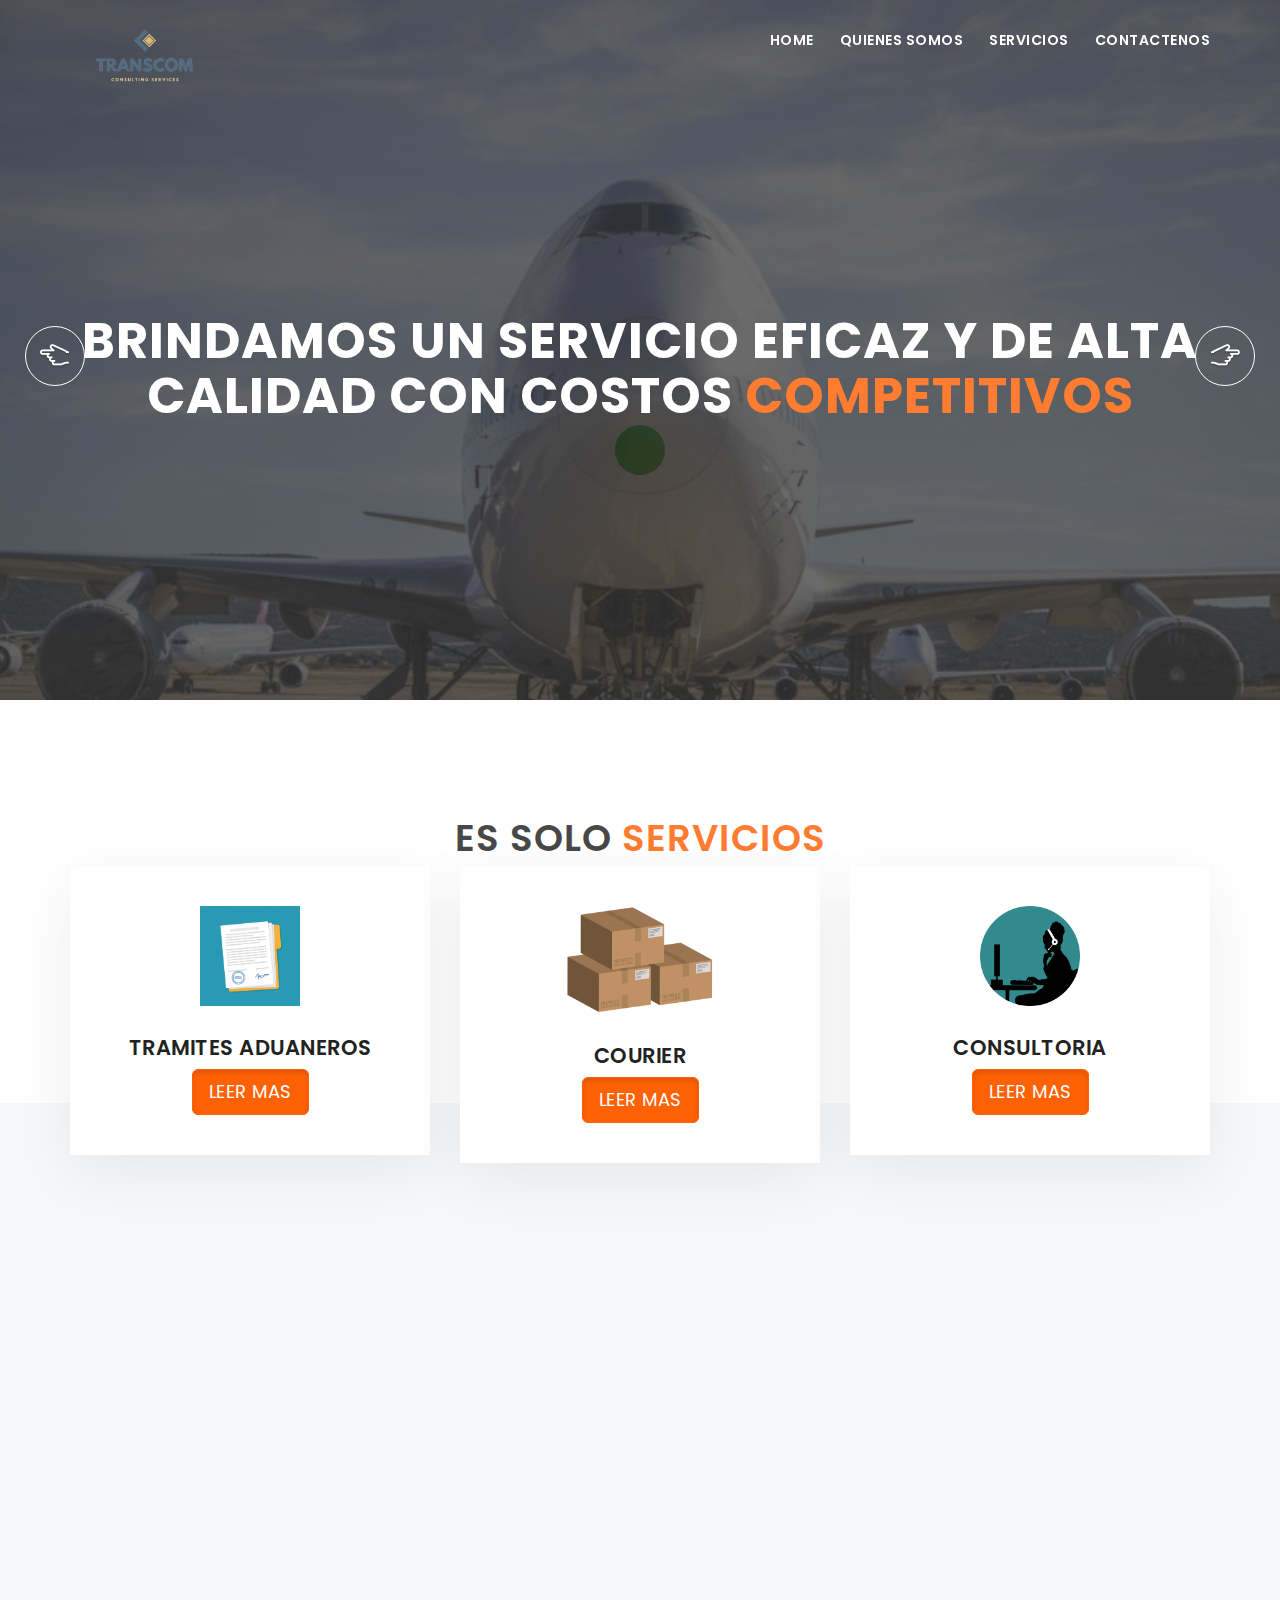
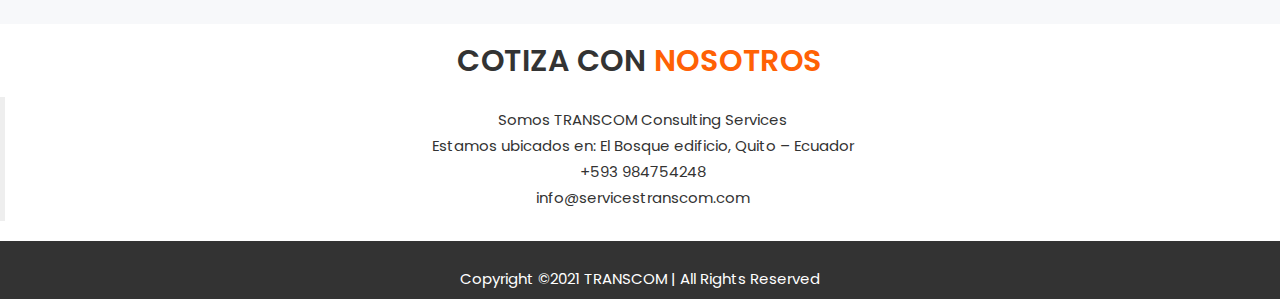
<file: index.html>
<!DOCTYPE html>
<html lang="zxx">
	<head>
		<!-- Meta -->
		<meta charset="utf-8">
		<meta name="viewport" content="width=device-width, initial-scale=1"> 
		<!-- The above 3 meta tags *must* come first in the head; any other head content must come *after* these tags -->
		<!-- SITE TITLE -->
		<title>TRANSCOM </title>
		<link href="https://fonts.googleapis.com/css?family=Poppins:300i,400,400i,500,600,700,800" rel="stylesheet">
		<link href="css/bootstrap.min.css" rel="stylesheet"/>
		<link href="fonts/font-awesome.min.css" rel="stylesheet"/>
		<link href="fonts/themify-icons.css" rel="stylesheet"/>
		<link rel="icon" href="img/LOGO-removebg-preview.png"/>
		<link href="css/owl.carousel.min.css" rel="stylesheet"/>
		<link href="css/owl.theme.default.min.css" rel="stylesheet"/>
		<link href="css/lightbox.min.css" rel="stylesheet"/>
		<link href="css/owl.theme.default.min.css" rel="stylesheet"/>
		<link href="css/animate.min.css" rel="stylesheet"/>
		<link href="css/normalize.css" rel="stylesheet"/>
		<link href="css/style.css" rel="stylesheet"/>
		<link href="css/responsive.css" rel="stylesheet"/>
		<!-- HTML5 shim and Respond.js IE8 support of HTML5 elements and media queries -->
		<!-- WARNING: Respond.js doesn't work if you view the page via file:// -->
		<!--[if lt IE 9]>
		  <script src="https://oss.maxcdn.com/html5shiv/3.7.2/html5shiv.min.js"></script>
		  <script src="https://oss.maxcdn.com/respond/1.4.2/respond.min.js"></script>
		<![endif]-->
	</head>
	
	<body data-spy="scroll" data-offset="80">
		<!-- START PRELOADER -->
			<div class="preloader">
				<div class="spinner">
					<div class="double-bounce1"></div>
					<div class="double-bounce2"></div>
				</div>
			</div>
		<!-- END PRELOADER -->
		
		<!-- START HEADER -->
			<header class="header_area">
				<!-- START NAVBAR -->
					<div class="main_header navbar navbar-default menu-top">
						<div class="container">
							<div class="row">
								<div class="col-md-2 col-sm-2 col-xs-4">
									<div class="logo">
										<a href="index.html" class="navbar-brand"><img src="./img/LOGO-removebg-preview.png" style="margin-top: -50px;" alt=""></a>
										<div class="mobile-nav"></div>
									</div>
								</div>
								
								<div class="col-md-10 col-sm-10 col-xs-8">
									<div class="navbar-header">
										<button type="button" class="navbar-toggle collapsed" data-toggle="collapse" data-target="#navbar" aria-expanded="false" aria-controls="navbar">
											<span class="fa fa-navicon"></span>
										</button>
									</div>
									
									<nav id="navbar" class="navbar-collapse collapse">
										<ul class="nav navbar-nav navbar-right">
											<li><a href="#home">Home</a></li>
											<li><a href="about.html">QUIENES SOMOS</a></li>
											<li><a href="#service">Servicios</a></li>													
											<li><a href="contact.html">Contactenos</a></li>
											
										</ul>
									</nav> 
								</div>
							</div>
						</div><!--- END CONTAINER -->
					</div> 
				<!-- END NAVBAR -->	
			</header>
		<!-- END HEADER -->
		
		<!-- START HOME -->
			<section id="home" class="welcome-area">
				<div class="welcome-slider-area">
					<div id="welcome-slide-carousel" class="carousel slide carousel-fade" data-ride="carousel">
						<div class="carousel-inner" role="listbox">
							<div class="item active">
								<div class="single-slide-item" style="background-image: url(img/Image\ 1.jpg); max-height: 100%; background-size: cover;">
									<div class="single-slide-item-table">
										<div class="single-slide-item-tablecell">
											<div class="container">
												<div class="row">
													<div class="col-md-12">
													<h1 class="wow fadeInLeft" data-wow-duration="1s" data-wow-delay="0.3s" data-wow-offset="0">Brindamos un
														servicio eficaz y de alta calidad con costos <span style="color: #ff6105;"> competitivos</span>
														</h1>
														<!--<p class="wow fadeInRight" data-wow-duration="1s" data-wow-delay="0.5s" data-wow-offset="0">Brindamos un servicio eficaz y de alta calidad con costos competitivos</p>-->
														
													
													</div> <!-- END COL  -->
												</div> <!--END  ROW  -->
											</div> <!-- END CONTAINER -->
										</div>
									</div>
								</div> <!-- END SLIDER ITEM -->
							</div>
							<div class="item" style="background-image: url(img/Image\ 2.jpg); max-height: 100%; background-size: cover;">
								<div class="single-slide-item slide-2">
									<div class="single-slide-item-table">
										<div class="single-slide-item-tablecell">
											<div class="container">
												<div class="row">
													<div class="col-md-12">
													<h1 class="wow fadeInLeft" data-wow-duration="1s" data-wow-delay="0.3s" data-wow-offset="0">Seriedad y
														compromiso nuestros <span style="color:#ff6105 ;">valores</span></h1>
													<!--	<p class="wow fadeInRight" data-wow-duration="1s" data-wow-delay="0.5s" data-wow-offset="0">Seriedad y compromiso nuestros valores</p>-->	
														
													
													</div> <!-- END COL  -->
												</div> <!--END  ROW  -->
											</div> <!-- END CONTAINER -->
										</div>
									</div>
								</div>
							</div> <!-- END SLIDER ITEM -->
							<div class="item" style="background-image: url(img/Image\ 3.jpg); max-height: 100%; background-size: cover;">
								<div class="single-slide-item slide-3">
									<div class="single-slide-item-table">
										<div class="single-slide-item-tablecell">
											<div class="container">
												<div class="row">
													<div class="col-md-12">
														<h1 class="wow fadeInLeft" data-wow-duration="1s" data-wow-delay="0.3s" data-wow-offset="0">Priorizamos el
															contacto continuo con nuestros <span style="color: #ff6105;"> clientes</span></h1>
													<!--<p class="wow fadeInRight" data-wow-duration="1s" data-wow-delay="0.5s" data-wow-offset="0">Pr;iorizamos el contacto continuo con nuestros clientes</p>
														-->	
														
													</div> <!-- END COL  -->
												</div> <!--END  ROW  -->
											</div> <!-- END CONTAINER -->
										</div>
									</div>
								</div>
							</div> <!-- END SLIDER ITEM -->
						</div>
						
					 <!-- Controls -->
					  <a class="left carousel-control" href="#welcome-slide-carousel" role="button" data-slide="prev">
						<i class="ti-hand-point-left" aria-hidden="true"></i>
					  </a>
					  <a class="right carousel-control" href="#welcome-slide-carousel" role="button" data-slide="next">
						<i class="ti-hand-point-right" aria-hidden="true"></i>
					  </a>					
					</div>
				</div> <!-- END SLIDER AREA -->
				<div class="go_bottom">
					<a class="mouse" href="#about_us"><i class="fa fa-angle-double-down"></i></a>
				</div>
			</section>
		<!-- END  HOME DESIGN -->
		
		<!-- START ABOUT-US -->
        
		<!-- END ABOUT-US -->
		
		<!-- START SERVICE -->
			<section id="service" class="section_padding">
				<div class="container">
					<div class="section_heading text-center wow zoomIn">
						<h2>ES SOLO <span style="color: #ff6105;">SERVICIOS</span></h2>
						<!--<p>Lorem ipsum dolor sit amet, consectetur adipiscing elit. Aliquam<br/> ultrices sapien vel quam luctus pulvinar.</p>	
					
						<div class="section_heading_border">
							<span></span>
							<span></span>
							<span></span>
						</div>
					</div> <!-- END HEADING -->
					
					<div class="row text-center">
						<div class="col-md-4 col-sm-6 col-xs-12">
							<div class="single-service wow fadeInLeft">
								<img src="./img/Image - Tramites aduaneros.jpg" width="100px" alt="">
								<h4>Tramites Aduaneros</h4>
								<a href="page1.html" class="btn btn-success btn-lg active" role="button" aria-pressed="true"
									style="background-color: #ff6105; border-color: #ff6105;">LEER MAS</a>
								
							    <!--<P>Lorem ipsum dolor sit amet, consectetur adipiscing elit. Sed venenatis lectus tortorism.</P> -->
							</div>
						</div> <!-- End Col -->
						<div class="col-md-4 col-sm-6 col-xs-12">
							<div class="single-service wow fadeInDown">
								<img src="./img/Image - Courier.png" width="150px" alt="">
								<h4>Courier</h4>
								<a href="page2.html" class="btn btn-success btn-lg active" role="button" aria-pressed="true"
									style="background-color: #ff6105; border-color: #ff6105;">LEER MAS</a>
							<!--	<P>Lorem ipsum dolor sit amet, consectetur adipiscing elit. Sed venenatis lectus tortorism.</P>-->
							</div>
						</div> <!-- End Col -->						
						<div class="col-md-4 col-sm-6 col-xs-12">
							<div class="single-service wow fadeInRight">
								<img src="./img/Image consultoria.png" width="100px" alt="">
								<h4>Consultoria</h4>
								<a href="page3.html" class="btn btn-success btn-lg active" role="button" aria-pressed="true"
									style="background-color: #ff6105; border-color: #ff6105;">LEER MAS</a>
							<!--<P>Lorem ipsum dolor sit amet, consectetur adipiscing elit. Sed venenatis lectus tortorism.</P>-->	
							</div>
						</div> <!-- End Col -->
						 <!-- End Col -->
					</div>
				</div>	<!-- END CONTAINER -->
			</section>
		<!-- END SERVICE -->		
		
		
		<!-- START CONTACT -->
				<section id="about_us" class="gray_bg section_padding" style="margin-top: -250px;">
					<div class="container">
						<div class="row">
							<div class="col-md-6 col-sm-6 col-xs-12 wow fadeInLeft">
								<div class="single_about">
									<div class="about_title">
									<!--	<span>About Our Company</span>
										<h2>We Have A Creative Agency</h2>-->
										<p class="description">Con un equipo profesional con más de 15 años de experiencia en brindar soluciones de	comercio exterior; ofrecemos un servicio de calidad optimizando siempre costos y tiempos.
										</p>
										<br>
										<p>Estamos presentes en Quito, Guayaquil y Miami. </p>
									</div>
								<!--	<a href="#" class="about-btn btn btn-default main_btn">Read More</a>-->
								</div>
							</div> <!-- END COL -->

							<div class="col-md-6 col-sm-6 col-xs-12 wow fadeInRight">
								<div class="single-about">
									<img src="img/Image 3.jpg" alt="" />
								</div>
							</div> <!-- END COL -->
						</div> <!-- END ROW -->
					</div> <!-- END CONTAINER -->
				</section>

		<!-- END CONTACT -->
		
		<div class="card">
			<div class="card-header">
			<h1> COTIZA CON <span class="san" style="color: #ff6105;">NOSOTROS</span>
			</div> </h1>	
			<div class="card-body">
				<blockquote class="blockquote mb-0">
					<p>Somos TRANSCOM Consulting Services
					<p> Estamos ubicados en: El Bosque edificio, Quito – Ecuador </p>
					<p>+593 984754248</p>
					<p>info@servicestranscom.com </p>
				<!--	<footer class="blockquote-footer">Someone famous in <cite title="Source Title">Source Title</cite></footer>-->
				</blockquote>
			</div>
		</div>
		
		<!-- START COPYRIGHT -->
			<section class="copyright_area">
				<div class="copyright text-center">
					<div class="copy_text">
						<p>Copyright ©2021 TRANSCOM | All Rights Reserved</p>
					</div>
				</div>
			</section>
		<!-- END COPYRIGHT -->
		
		<!-- Latest jQuery -->
			<script src="js/jquery.js"></script>
		<!-- Latest compiled and minified Bootstrap -->
			<script src="js/bootstrap.min.js"></script>
		<!-- Latest compiled and easing -->	
			<script src="js/jquery.easing.1.3.min.js"></script>		
		<!-- Latest Modernizr -->	
			<script src="js/modernizr-2.8.3.min.js"></script>
		<!-- Latest Modernizr -->	
			<script src="js/jquery.stellar.min.js"></script>
		<!-- Isotope min js -->
			<script src="js/isotope.pkgd.min.js"></script>
		<!-- Owl-carousel min js  -->
			<script src="js/owl.carousel.min.js"></script>
		<!-- Lightbox min js  -->
			<script src="js/lightbox.min.js"></script>
		<!-- Jquery inview js -->
			<script src="js/jquery.inview.min.js"></script>
		<!-- scrolltopcontrol js -->
			<script src="js/scrolltopcontrol.js"></script>
		<!-- WOW - Reveal Animations When You Scroll -->
			<script src="js/wow.min.js"></script>
		<!-- Main js -->
			<script src="js/main.js"></script>

    </body>
</html>
</file>
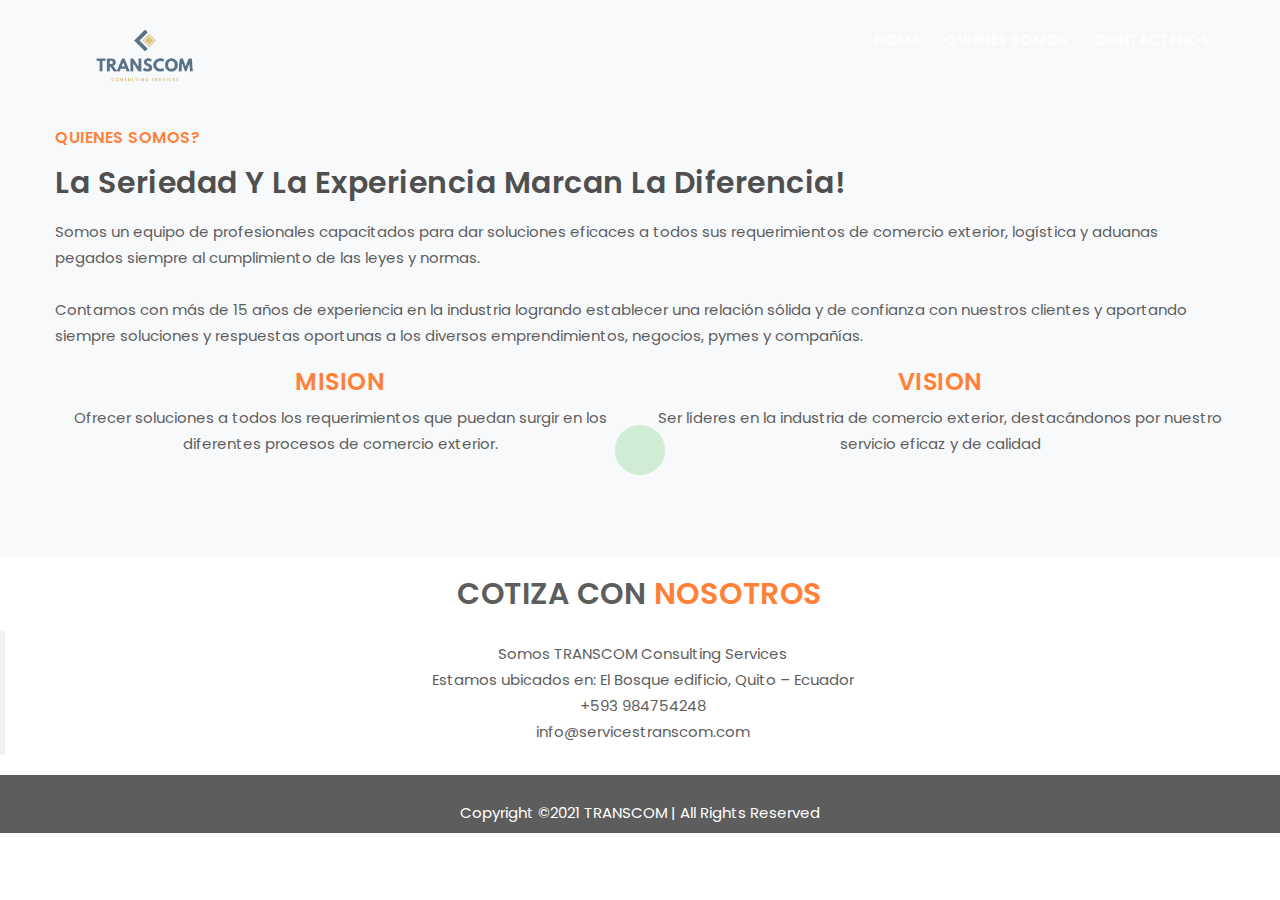
<file: about.html>
<!DOCTYPE html>
<html lang="zxx">

<head>
	<!-- Meta -->
	<meta charset="utf-8">
	<meta name="viewport" content="width=device-width, initial-scale=1">
	<!-- The above 3 meta tags *must* come first in the head; any other head content must come *after* these tags -->
	<!-- SITE TITLE -->
	<title>TRANSCOM </title>
	<link href="https://fonts.googleapis.com/css?family=Poppins:300i,400,400i,500,600,700,800" rel="stylesheet">
	<link href="css/bootstrap.min.css" rel="stylesheet" />
	<link href="fonts/font-awesome.min.css" rel="stylesheet" />
	<link href="fonts/themify-icons.css" rel="stylesheet" />
	<link rel="icon" href="img/LOGO-removebg-preview.png" />
	<link href="css/owl.carousel.min.css" rel="stylesheet" />
	<link href="css/owl.theme.default.min.css" rel="stylesheet" />
	<link href="css/lightbox.min.css" rel="stylesheet" />
	<link href="css/owl.theme.default.min.css" rel="stylesheet" />
	<link href="css/animate.min.css" rel="stylesheet" />
	<link href="css/normalize.css" rel="stylesheet" />
	<link href="css/style.css" rel="stylesheet" />
	<link href="css/responsive.css" rel="stylesheet" />
	<!-- HTML5 shim and Respond.js IE8 support of HTML5 elements and media queries -->
	<!-- WARNING: Respond.js doesn't work if you view the page via file:// -->
	<!--[if lt IE 9]>
		  <script src="https://oss.maxcdn.com/html5shiv/3.7.2/html5shiv.min.js"></script>
		  <script src="https://oss.maxcdn.com/respond/1.4.2/respond.min.js"></script>
		<![endif]-->
</head>

<body data-spy="scroll" data-offset="80">
	<!-- START PRELOADER -->
	<div class="preloader">
		<div class="spinner">
			<div class="double-bounce1"></div>
			<div class="double-bounce2"></div>
		</div>
	</div>
	<!-- END PRELOADER -->

	<!-- START HEADER -->
	<header class="header_area">
		<!-- START NAVBAR -->
		<div class="main_header navbar navbar-default menu-top">
			<div class="container">
				<div class="row">
					<div class="col-md-2 col-sm-2 col-xs-4">
						<div class="logo">
							<a href="index.html" class="navbar-brand"><img src="./img/LOGO-removebg-preview.png"
									style="margin-top: -50px;" alt=""></a>
							<div class="mobile-nav"></div>
						</div>
					</div>

					<div class="col-md-10 col-sm-10 col-xs-8">
						<div class="navbar-header">
							<button type="button" class="navbar-toggle collapsed" data-toggle="collapse"
								data-target="#navbar" aria-expanded="false" aria-controls="navbar">
								<span class="fa fa-navicon"></span>
							</button>
						</div>

						<nav id="navbar" class="navbar-collapse collapse">
							<ul class="nav navbar-nav navbar-right">
								<li><a href="index.html">Home</a></li>
								<li><a href="#about_us">QUIENES SOMOS</a></li>
								
								<li><a href="contact.html">Contactenos</a></li>

							</ul>
						</nav>
					</div>
				</div>
			</div>
			<!--- END CONTAINER -->
		</div>
		<!-- END NAVBAR -->
	</header>
	<!-- END HEADER -->

	<!-- START HOME -->
	
		
	<!-- END  HOME DESIGN -->

	<!-- START ABOUT-US -->
	<section id="about_us" class="gray_bg section_padding">
		<div class="container">
			<div class="row">

				<div class="single_about">
					<div class="about_title">
						<span style="color:#ff6105 ;">QUIENES SOMOS?</span>
						<h2>La seriedad y la experiencia marcan la diferencia!</h2>
						<p>Somos un equipo de profesionales capacitados para dar soluciones eficaces a todos sus
							requerimientos de comercio
							exterior, logística y aduanas pegados siempre al cumplimiento de las leyes y normas. </p>
						<br>
						<p>Contamos con más de 15 años de experiencia en la industria logrando establecer una relación
							sólida y de confianza con
							nuestros clientes y aportando siempre soluciones y respuestas oportunas a los diversos
							emprendimientos, negocios, pymes
							y compañías.
						</p>
						<div class="row">
							<div class="col-sm-6">
								<div class="card">
									<div class="card-body">
										<h3 class="card-title" style="color: #ff6105;">MISION </h3>
										<p class="card-text">Ofrecer soluciones a todos los requerimientos que puedan
											surgir en los diferentes
											procesos de comercio exterior.</p>

									</div>
								</div>
							</div>
							<div class="col-sm-6">
								<div class="card">
									<div class="card-body">
										<h3 class="card-title" style="color:#ff6105;">VISION </h3>
										<p class="card-text">Ser líderes en la industria de comercio exterior,
											destacándonos por nuestro servicio
											eficaz y de calidad</p>

									</div>
								</div>
							</div>
						</div>
					</div>
					<!--	<a href="#" class="about-btn btn btn-default main_btn">Read More</a>-->
				</div>
				<!-- END COL -->

				<!-- END COL -->
			</div> <!-- END ROW -->
		</div> <!-- END CONTAINER -->
	</section>
	<!-- END ABOUT-US -->

	<!-- START SERVICE -->

	<!-- END SERVICE -->


	<!-- START CONTACT -->
	

	<!-- END CONTACT -->

	<div class="card">
		<div class="card-header">
			<h1> COTIZA CON <span class="san" style="color: #ff6105;">NOSOTROS</span>
		</div>
		</h1>
		<div class="card-body">
			<blockquote class="blockquote mb-0">
				<p>Somos TRANSCOM Consulting Services
					<p> Estamos ubicados en: El Bosque edificio, Quito – Ecuador </p>
					<p>+593 984754248</p>
					<p>info@servicestranscom.com </p>
					<!--	<footer class="blockquote-footer">Someone famous in <cite title="Source Title">Source Title</cite></footer>-->
			</blockquote>
		</div>
	</div>

	<!-- START COPYRIGHT -->
	<section class="copyright_area">
		<div class="copyright text-center">
			<div class="copy_text">
				<p>Copyright ©2021 TRANSCOM | All Rights Reserved</p>
			</div>
		</div>
	</section>
	<!-- END COPYRIGHT -->

	<!-- Latest jQuery -->
	<script src="js/jquery.js"></script>
	<!-- Latest compiled and minified Bootstrap -->
	<script src="js/bootstrap.min.js"></script>
	<!-- Latest compiled and easing -->
	<script src="js/jquery.easing.1.3.min.js"></script>
	<!-- Latest Modernizr -->
	<script src="js/modernizr-2.8.3.min.js"></script>
	<!-- Latest Modernizr -->
	<script src="js/jquery.stellar.min.js"></script>
	<!-- Isotope min js -->
	<script src="js/isotope.pkgd.min.js"></script>
	<!-- Owl-carousel min js  -->
	<script src="js/owl.carousel.min.js"></script>
	<!-- Lightbox min js  -->
	<script src="js/lightbox.min.js"></script>
	<!-- Jquery inview js -->
	<script src="js/jquery.inview.min.js"></script>
	<!-- scrolltopcontrol js -->
	<script src="js/scrolltopcontrol.js"></script>
	<!-- WOW - Reveal Animations When You Scroll -->
	<script src="js/wow.min.js"></script>
	<!-- Main js -->
	<script src="js/main.js"></script>

</body>

</html>
</file>
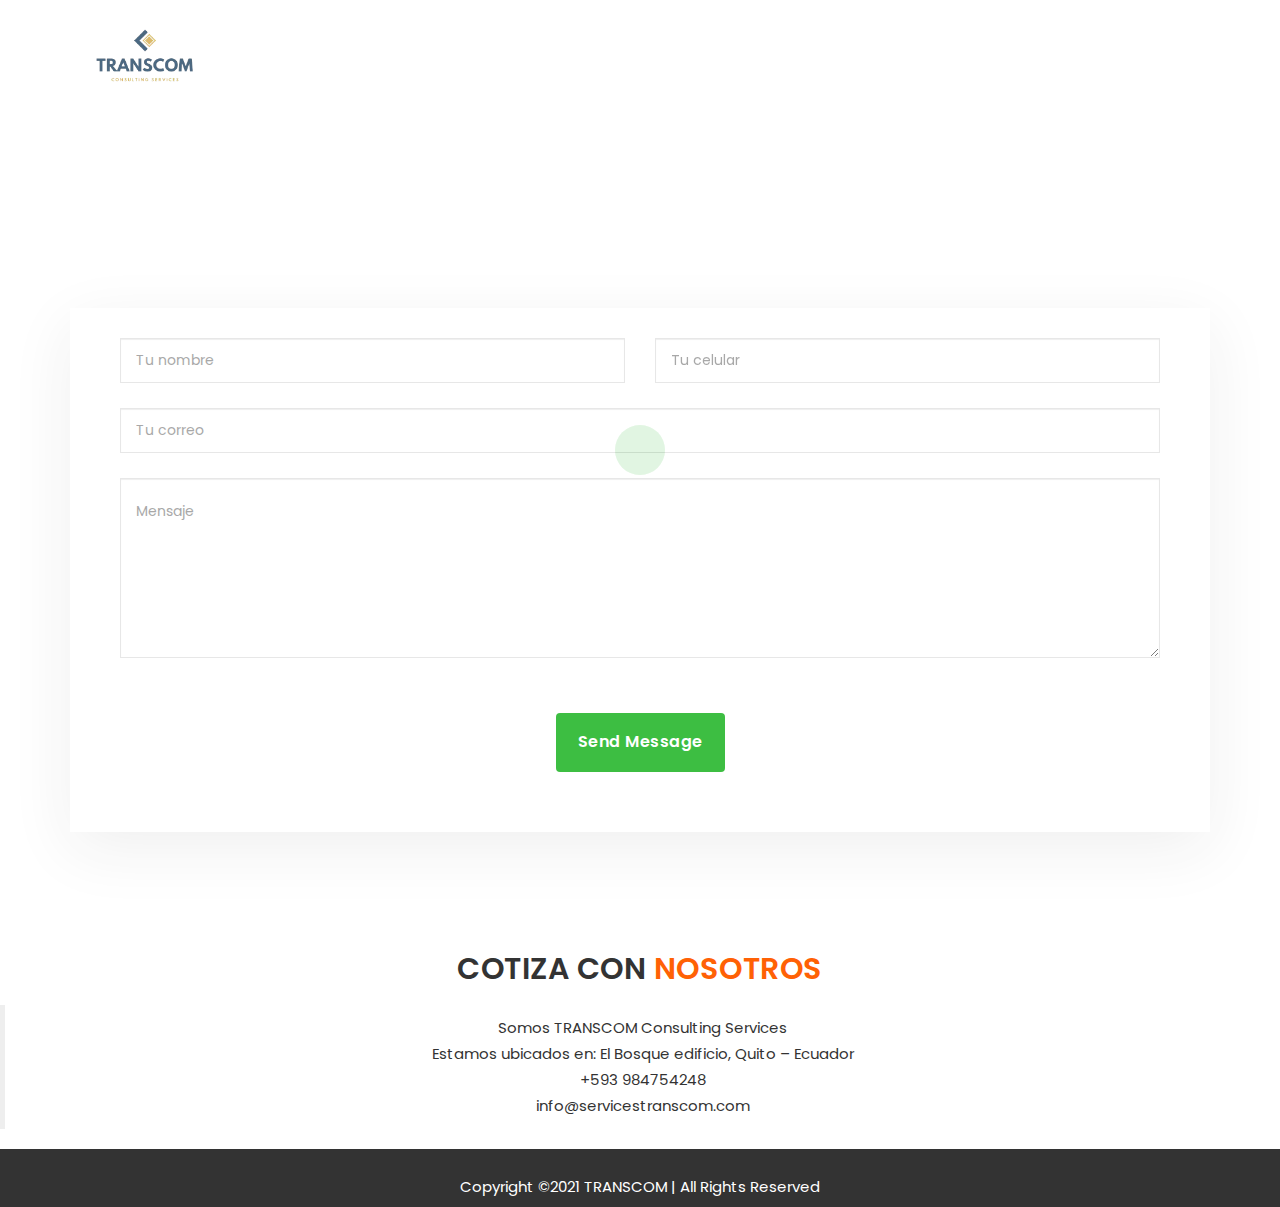
<file: contact.html>
<!DOCTYPE html>
<html lang="zxx">
	<head>
		<!-- Meta -->
		<meta charset="utf-8">
		<meta name="viewport" content="width=device-width, initial-scale=1"> 
		<!-- The above 3 meta tags *must* come first in the head; any other head content must come *after* these tags -->
		<!-- SITE TITLE -->
		<title>TRANSCOM</title>
		<link href="https://fonts.googleapis.com/css?family=Poppins:300i,400,400i,500,600,700,800" rel="stylesheet">
		<link href="css/bootstrap.min.css" rel="stylesheet"/>
		<link href="fonts/font-awesome.min.css" rel="stylesheet"/>
		<link href="fonts/themify-icons.css" rel="stylesheet"/>
		<link rel="icon" href="./img/LOGO-removebg-preview.png"/>
		<link href="css/owl.carousel.min.css" rel="stylesheet"/>
		<link href="css/owl.theme.default.min.css" rel="stylesheet"/>
		<link href="css/lightbox.min.css" rel="stylesheet"/>
		<link href="css/owl.theme.default.min.css" rel="stylesheet"/>
		<link href="css/animate.min.css" rel="stylesheet"/>
		<link href="css/normalize.css" rel="stylesheet"/>
		<link href="css/style.css" rel="stylesheet"/>
		<link href="css/responsive.css" rel="stylesheet"/>
		<!-- HTML5 shim and Respond.js IE8 support of HTML5 elements and media queries -->
		<!-- WARNING: Respond.js doesn't work if you view the page via file:// -->
		<!--[if lt IE 9]>
		  <script src="https://oss.maxcdn.com/html5shiv/3.7.2/html5shiv.min.js"></script>
		  <script src="https://oss.maxcdn.com/respond/1.4.2/respond.min.js"></script>
		<![endif]-->
	</head>
	
	 <body data-spy="scroll" data-offset="80">
		<!-- START PRELOADER -->
			<div class="preloader">
				<div class="spinner">
					<div class="double-bounce1"></div>
					<div class="double-bounce2"></div>
				</div>
			</div>
		<!-- END PRELOADER -->
		
		<!-- START NAVBAR -->
			<div class="main_header navbar navbar-default menu-top">
				<div class="container">
					<div class="row">
						<div class="col-md-2 col-sm-2 col-xs-4">
							<div class="logo">
								<a href="index.html" class="navbar-brand"><img src="./img/LOGO-removebg-preview.png" style="margin-top: -50px;"
										alt=""></a>
								<div class="mobile-nav"></div>
							</div>
						</div>
						
						<div class="col-md-10 col-sm-10 col-xs-8">
							<div class="navbar-header">
								<button type="button" class="navbar-toggle collapsed" data-toggle="collapse" data-target="#navbar" aria-expanded="false" aria-controls="navbar">
									<span class="fa fa-navicon"></span>
								</button>
							</div>
							
							<nav id="navbar" class="navbar-collapse collapse">
								<ul class="nav navbar-nav navbar-right">
									<li><a href="index.html">Home</a></li>
									
								</ul>
							</nav> 
						</div>
					</div>
				</div><!--- END CONTAINER -->
			</div> 
		<!-- END NAVBAR -->	
		
		
		
		<!-- START CONTACT -->
				<section id="contact">
					<div class="contact_map_area">
						<!-- map js -->
					<iframe
							src="https://www.google.com/maps/embed?pb=!1m18!1m12!1m3!1d7979.603971218943!2d-78.50439988192647!3d-0.16395219952150644!2m3!1f0!2f0!3f0!3m2!1i1024!2i768!4f13.1!3m3!1m2!1s0x91d59ac039e4d66b%3A0xfbd8b0a9931dafb1!2sEl%20Bosque%2C%20Quito!5e0!3m2!1ses!2sec!4v1618982715030!5m2!1ses!2sec "
							width="100%" height="400" frameborder="0" style="border:0" allowfullscreen></iframe>
						<!-- END MAP -->
					</div>
					<div class="container">
						<div class="contact_area">
							<div class="row">
								<div class="col-md-12 col-sm-6 col-xs-12">
									<div class="single-contact">
										<form id="contact-form" method="post" action="contact.php" enctype="multipart/form-data">
											<div class="row">
												<div class="form-group col-md-6">
													<div class="contact_form">
														<input type="text" name="name" class="form-control" placeholder="Tu nombre"
															required="required">
													</div>
												</div>
				
												<div class="form-group col-md-6">
													<div class="contact_form">
														<input type="text" name="subject" class="form-control" placeholder="Tu celular"
															required="required">
													</div>
												</div>
				
												<div class="form-group col-md-12">
													<div class="contact_form">
														<input type="email" name="email" class="form-control" placeholder="Tu correo"
															required="required">
													</div>
												</div>
				
												<div class="form-group col-md-12">
													<div class="contact_form">
														<textarea rows="6" name="message" class="form-control" placeholder="Mensaje"
															required="required"></textarea>
													</div>
												</div>
				
												<div class="contact_form_btn text-center">
													<button type="submit" value="Send message" name="submit" id="submitButton"
														class="btn btn-default main_btn ct_btn" title="Submit Your Message!">Send
														Message</button>
												</div>
											</div>
										</form>
									</div>
								</div> <!-- END COL -->
							</div> <!-- END ROW -->
						</div> <!-- END AREA -->
					</div> <!-- END CONTAINER -->
				</section>
		<!-- END CONTACT -->
		
		<div class="card">
			<div class="card-header">
				<h1> COTIZA CON <span class="san" style="color: #ff6105;">NOSOTROS</span>
			</div>
			</h1>
			<div class="card-body">
				<blockquote class="blockquote mb-0">
					<p>Somos TRANSCOM Consulting Services
					<p> Estamos ubicados en: El Bosque edificio, Quito – Ecuador </p>
					<p>+593 984754248</p>
					<p>info@servicestranscom.com </p>
					<!--	<footer class="blockquote-footer">Someone famous in <cite title="Source Title">Source Title</cite></footer>-->
				</blockquote>
			</div>
		</div>
		
		<!-- START COPYRIGHT -->
			<section class="copyright_area">
				<div class="copyright text-center">
					<div class="copy_text">
						<p>Copyright ©2021 TRANSCOM | All Rights Reserved</p>
					</div>
				</div>
			</section>
		<!-- END COPYRIGHT -->
		
		<!-- Latest jQuery -->
			<script src="js/jquery.js"></script>
		<!-- Latest compiled and minified Bootstrap -->
			<script src="js/bootstrap.min.js"></script>
		<!-- Latest compiled and easing -->	
			<script src="js/jquery.easing.1.3.min.js"></script>		
		<!-- Latest Modernizr -->	
			<script src="js/modernizr-2.8.3.min.js"></script>
		<!-- Latest Modernizr -->	
			<script src="js/jquery.stellar.min.js"></script>
		<!-- Isotope min js -->
			<script src="js/isotope.pkgd.min.js"></script>
		<!-- Owl-carousel min js  -->
			<script src="js/owl.carousel.min.js"></script>
		<!-- Lightbox min js  -->
			<script src="js/lightbox.min.js"></script>
		<!-- Jquery inview js -->
			<script src="js/jquery.inview.min.js"></script>
		<!-- scrolltopcontrol js -->
			<script src="js/scrolltopcontrol.js"></script>			
		<!-- WOW - Reveal Animations When You Scroll -->
			<script src="js/wow.min.js"></script>
		<!-- Main js -->
			<script src="js/main.js"></script>
	
    </body>
</html>
</file>
<file: fonts/themify-icons.css>
@font-face {
	font-family: 'themify';
	src:url('themify.eot?-fvbane');
	src:url('themify.eot?#iefix-fvbane') format('embedded-opentype'),
		url('themify.woff?-fvbane') format('woff'),
		url('themify.ttf?-fvbane') format('truetype'),
		url('themify.svg?-fvbane#themify') format('svg');
	font-weight: normal;
	font-style: normal;
}

[class^="ti-"], [class*=" ti-"] {
	font-family: 'themify';
	speak: none;
	font-style: normal;
	font-weight: normal;
	font-variant: normal;
	text-transform: none;
	line-height: 1;

	/* Better Font Rendering =========== */
	-webkit-font-smoothing: antialiased;
	-moz-osx-font-smoothing: grayscale;
}

.ti-wand:before {
	content: "\e600";
}
.ti-volume:before {
	content: "\e601";
}
.ti-user:before {
	content: "\e602";
}
.ti-unlock:before {
	content: "\e603";
}
.ti-unlink:before {
	content: "\e604";
}
.ti-trash:before {
	content: "\e605";
}
.ti-thought:before {
	content: "\e606";
}
.ti-target:before {
	content: "\e607";
}
.ti-tag:before {
	content: "\e608";
}
.ti-tablet:before {
	content: "\e609";
}
.ti-star:before {
	content: "\e60a";
}
.ti-spray:before {
	content: "\e60b";
}
.ti-signal:before {
	content: "\e60c";
}
.ti-shopping-cart:before {
	content: "\e60d";
}
.ti-shopping-cart-full:before {
	content: "\e60e";
}
.ti-settings:before {
	content: "\e60f";
}
.ti-search:before {
	content: "\e610";
}
.ti-zoom-in:before {
	content: "\e611";
}
.ti-zoom-out:before {
	content: "\e612";
}
.ti-cut:before {
	content: "\e613";
}
.ti-ruler:before {
	content: "\e614";
}
.ti-ruler-pencil:before {
	content: "\e615";
}
.ti-ruler-alt:before {
	content: "\e616";
}
.ti-bookmark:before {
	content: "\e617";
}
.ti-bookmark-alt:before {
	content: "\e618";
}
.ti-reload:before {
	content: "\e619";
}
.ti-plus:before {
	content: "\e61a";
}
.ti-pin:before {
	content: "\e61b";
}
.ti-pencil:before {
	content: "\e61c";
}
.ti-pencil-alt:before {
	content: "\e61d";
}
.ti-paint-roller:before {
	content: "\e61e";
}
.ti-paint-bucket:before {
	content: "\e61f";
}
.ti-na:before {
	content: "\e620";
}
.ti-mobile:before {
	content: "\e621";
}
.ti-minus:before {
	content: "\e622";
}
.ti-medall:before {
	content: "\e623";
}
.ti-medall-alt:before {
	content: "\e624";
}
.ti-marker:before {
	content: "\e625";
}
.ti-marker-alt:before {
	content: "\e626";
}
.ti-arrow-up:before {
	content: "\e627";
}
.ti-arrow-right:before {
	content: "\e628";
}
.ti-arrow-left:before {
	content: "\e629";
}
.ti-arrow-down:before {
	content: "\e62a";
}
.ti-lock:before {
	content: "\e62b";
}
.ti-location-arrow:before {
	content: "\e62c";
}
.ti-link:before {
	content: "\e62d";
}
.ti-layout:before {
	content: "\e62e";
}
.ti-layers:before {
	content: "\e62f";
}
.ti-layers-alt:before {
	content: "\e630";
}
.ti-key:before {
	content: "\e631";
}
.ti-import:before {
	content: "\e632";
}
.ti-image:before {
	content: "\e633";
}
.ti-heart:before {
	content: "\e634";
}
.ti-heart-broken:before {
	content: "\e635";
}
.ti-hand-stop:before {
	content: "\e636";
}
.ti-hand-open:before {
	content: "\e637";
}
.ti-hand-drag:before {
	content: "\e638";
}
.ti-folder:before {
	content: "\e639";
}
.ti-flag:before {
	content: "\e63a";
}
.ti-flag-alt:before {
	content: "\e63b";
}
.ti-flag-alt-2:before {
	content: "\e63c";
}
.ti-eye:before {
	content: "\e63d";
}
.ti-export:before {
	content: "\e63e";
}
.ti-exchange-vertical:before {
	content: "\e63f";
}
.ti-desktop:before {
	content: "\e640";
}
.ti-cup:before {
	content: "\e641";
}
.ti-crown:before {
	content: "\e642";
}
.ti-comments:before {
	content: "\e643";
}
.ti-comment:before {
	content: "\e644";
}
.ti-comment-alt:before {
	content: "\e645";
}
.ti-close:before {
	content: "\e646";
}
.ti-clip:before {
	content: "\e647";
}
.ti-angle-up:before {
	content: "\e648";
}
.ti-angle-right:before {
	content: "\e649";
}
.ti-angle-left:before {
	content: "\e64a";
}
.ti-angle-down:before {
	content: "\e64b";
}
.ti-check:before {
	content: "\e64c";
}
.ti-check-box:before {
	content: "\e64d";
}
.ti-camera:before {
	content: "\e64e";
}
.ti-announcement:before {
	content: "\e64f";
}
.ti-brush:before {
	content: "\e650";
}
.ti-briefcase:before {
	content: "\e651";
}
.ti-bolt:before {
	content: "\e652";
}
.ti-bolt-alt:before {
	content: "\e653";
}
.ti-blackboard:before {
	content: "\e654";
}
.ti-bag:before {
	content: "\e655";
}
.ti-move:before {
	content: "\e656";
}
.ti-arrows-vertical:before {
	content: "\e657";
}
.ti-arrows-horizontal:before {
	content: "\e658";
}
.ti-fullscreen:before {
	content: "\e659";
}
.ti-arrow-top-right:before {
	content: "\e65a";
}
.ti-arrow-top-left:before {
	content: "\e65b";
}
.ti-arrow-circle-up:before {
	content: "\e65c";
}
.ti-arrow-circle-right:before {
	content: "\e65d";
}
.ti-arrow-circle-left:before {
	content: "\e65e";
}
.ti-arrow-circle-down:before {
	content: "\e65f";
}
.ti-angle-double-up:before {
	content: "\e660";
}
.ti-angle-double-right:before {
	content: "\e661";
}
.ti-angle-double-left:before {
	content: "\e662";
}
.ti-angle-double-down:before {
	content: "\e663";
}
.ti-zip:before {
	content: "\e664";
}
.ti-world:before {
	content: "\e665";
}
.ti-wheelchair:before {
	content: "\e666";
}
.ti-view-list:before {
	content: "\e667";
}
.ti-view-list-alt:before {
	content: "\e668";
}
.ti-view-grid:before {
	content: "\e669";
}
.ti-uppercase:before {
	content: "\e66a";
}
.ti-upload:before {
	content: "\e66b";
}
.ti-underline:before {
	content: "\e66c";
}
.ti-truck:before {
	content: "\e66d";
}
.ti-timer:before {
	content: "\e66e";
}
.ti-ticket:before {
	content: "\e66f";
}
.ti-thumb-up:before {
	content: "\e670";
}
.ti-thumb-down:before {
	content: "\e671";
}
.ti-text:before {
	content: "\e672";
}
.ti-stats-up:before {
	content: "\e673";
}
.ti-stats-down:before {
	content: "\e674";
}
.ti-split-v:before {
	content: "\e675";
}
.ti-split-h:before {
	content: "\e676";
}
.ti-smallcap:before {
	content: "\e677";
}
.ti-shine:before {
	content: "\e678";
}
.ti-shift-right:before {
	content: "\e679";
}
.ti-shift-left:before {
	content: "\e67a";
}
.ti-shield:before {
	content: "\e67b";
}
.ti-notepad:before {
	content: "\e67c";
}
.ti-server:before {
	content: "\e67d";
}
.ti-quote-right:before {
	content: "\e67e";
}
.ti-quote-left:before {
	content: "\e67f";
}
.ti-pulse:before {
	content: "\e680";
}
.ti-printer:before {
	content: "\e681";
}
.ti-power-off:before {
	content: "\e682";
}
.ti-plug:before {
	content: "\e683";
}
.ti-pie-chart:before {
	content: "\e684";
}
.ti-paragraph:before {
	content: "\e685";
}
.ti-panel:before {
	content: "\e686";
}
.ti-package:before {
	content: "\e687";
}
.ti-music:before {
	content: "\e688";
}
.ti-music-alt:before {
	content: "\e689";
}
.ti-mouse:before {
	content: "\e68a";
}
.ti-mouse-alt:before {
	content: "\e68b";
}
.ti-money:before {
	content: "\e68c";
}
.ti-microphone:before {
	content: "\e68d";
}
.ti-menu:before {
	content: "\e68e";
}
.ti-menu-alt:before {
	content: "\e68f";
}
.ti-map:before {
	content: "\e690";
}
.ti-map-alt:before {
	content: "\e691";
}
.ti-loop:before {
	content: "\e692";
}
.ti-location-pin:before {
	content: "\e693";
}
.ti-list:before {
	content: "\e694";
}
.ti-light-bulb:before {
	content: "\e695";
}
.ti-Italic:before {
	content: "\e696";
}
.ti-info:before {
	content: "\e697";
}
.ti-infinite:before {
	content: "\e698";
}
.ti-id-badge:before {
	content: "\e699";
}
.ti-hummer:before {
	content: "\e69a";
}
.ti-home:before {
	content: "\e69b";
}
.ti-help:before {
	content: "\e69c";
}
.ti-headphone:before {
	content: "\e69d";
}
.ti-harddrives:before {
	content: "\e69e";
}
.ti-harddrive:before {
	content: "\e69f";
}
.ti-gift:before {
	content: "\e6a0";
}
.ti-game:before {
	content: "\e6a1";
}
.ti-filter:before {
	content: "\e6a2";
}
.ti-files:before {
	content: "\e6a3";
}
.ti-file:before {
	content: "\e6a4";
}
.ti-eraser:before {
	content: "\e6a5";
}
.ti-envelope:before {
	content: "\e6a6";
}
.ti-download:before {
	content: "\e6a7";
}
.ti-direction:before {
	content: "\e6a8";
}
.ti-direction-alt:before {
	content: "\e6a9";
}
.ti-dashboard:before {
	content: "\e6aa";
}
.ti-control-stop:before {
	content: "\e6ab";
}
.ti-control-shuffle:before {
	content: "\e6ac";
}
.ti-control-play:before {
	content: "\e6ad";
}
.ti-control-pause:before {
	content: "\e6ae";
}
.ti-control-forward:before {
	content: "\e6af";
}
.ti-control-backward:before {
	content: "\e6b0";
}
.ti-cloud:before {
	content: "\e6b1";
}
.ti-cloud-up:before {
	content: "\e6b2";
}
.ti-cloud-down:before {
	content: "\e6b3";
}
.ti-clipboard:before {
	content: "\e6b4";
}
.ti-car:before {
	content: "\e6b5";
}
.ti-calendar:before {
	content: "\e6b6";
}
.ti-book:before {
	content: "\e6b7";
}
.ti-bell:before {
	content: "\e6b8";
}
.ti-basketball:before {
	content: "\e6b9";
}
.ti-bar-chart:before {
	content: "\e6ba";
}
.ti-bar-chart-alt:before {
	content: "\e6bb";
}
.ti-back-right:before {
	content: "\e6bc";
}
.ti-back-left:before {
	content: "\e6bd";
}
.ti-arrows-corner:before {
	content: "\e6be";
}
.ti-archive:before {
	content: "\e6bf";
}
.ti-anchor:before {
	content: "\e6c0";
}
.ti-align-right:before {
	content: "\e6c1";
}
.ti-align-left:before {
	content: "\e6c2";
}
.ti-align-justify:before {
	content: "\e6c3";
}
.ti-align-center:before {
	content: "\e6c4";
}
.ti-alert:before {
	content: "\e6c5";
}
.ti-alarm-clock:before {
	content: "\e6c6";
}
.ti-agenda:before {
	content: "\e6c7";
}
.ti-write:before {
	content: "\e6c8";
}
.ti-window:before {
	content: "\e6c9";
}
.ti-widgetized:before {
	content: "\e6ca";
}
.ti-widget:before {
	content: "\e6cb";
}
.ti-widget-alt:before {
	content: "\e6cc";
}
.ti-wallet:before {
	content: "\e6cd";
}
.ti-video-clapper:before {
	content: "\e6ce";
}
.ti-video-camera:before {
	content: "\e6cf";
}
.ti-vector:before {
	content: "\e6d0";
}
.ti-themify-logo:before {
	content: "\e6d1";
}
.ti-themify-favicon:before {
	content: "\e6d2";
}
.ti-themify-favicon-alt:before {
	content: "\e6d3";
}
.ti-support:before {
	content: "\e6d4";
}
.ti-stamp:before {
	content: "\e6d5";
}
.ti-split-v-alt:before {
	content: "\e6d6";
}
.ti-slice:before {
	content: "\e6d7";
}
.ti-shortcode:before {
	content: "\e6d8";
}
.ti-shift-right-alt:before {
	content: "\e6d9";
}
.ti-shift-left-alt:before {
	content: "\e6da";
}
.ti-ruler-alt-2:before {
	content: "\e6db";
}
.ti-receipt:before {
	content: "\e6dc";
}
.ti-pin2:before {
	content: "\e6dd";
}
.ti-pin-alt:before {
	content: "\e6de";
}
.ti-pencil-alt2:before {
	content: "\e6df";
}
.ti-palette:before {
	content: "\e6e0";
}
.ti-more:before {
	content: "\e6e1";
}
.ti-more-alt:before {
	content: "\e6e2";
}
.ti-microphone-alt:before {
	content: "\e6e3";
}
.ti-magnet:before {
	content: "\e6e4";
}
.ti-line-double:before {
	content: "\e6e5";
}
.ti-line-dotted:before {
	content: "\e6e6";
}
.ti-line-dashed:before {
	content: "\e6e7";
}
.ti-layout-width-full:before {
	content: "\e6e8";
}
.ti-layout-width-default:before {
	content: "\e6e9";
}
.ti-layout-width-default-alt:before {
	content: "\e6ea";
}
.ti-layout-tab:before {
	content: "\e6eb";
}
.ti-layout-tab-window:before {
	content: "\e6ec";
}
.ti-layout-tab-v:before {
	content: "\e6ed";
}
.ti-layout-tab-min:before {
	content: "\e6ee";
}
.ti-layout-slider:before {
	content: "\e6ef";
}
.ti-layout-slider-alt:before {
	content: "\e6f0";
}
.ti-layout-sidebar-right:before {
	content: "\e6f1";
}
.ti-layout-sidebar-none:before {
	content: "\e6f2";
}
.ti-layout-sidebar-left:before {
	content: "\e6f3";
}
.ti-layout-placeholder:before {
	content: "\e6f4";
}
.ti-layout-menu:before {
	content: "\e6f5";
}
.ti-layout-menu-v:before {
	content: "\e6f6";
}
.ti-layout-menu-separated:before {
	content: "\e6f7";
}
.ti-layout-menu-full:before {
	content: "\e6f8";
}
.ti-layout-media-right-alt:before {
	content: "\e6f9";
}
.ti-layout-media-right:before {
	content: "\e6fa";
}
.ti-layout-media-overlay:before {
	content: "\e6fb";
}
.ti-layout-media-overlay-alt:before {
	content: "\e6fc";
}
.ti-layout-media-overlay-alt-2:before {
	content: "\e6fd";
}
.ti-layout-media-left-alt:before {
	content: "\e6fe";
}
.ti-layout-media-left:before {
	content: "\e6ff";
}
.ti-layout-media-center-alt:before {
	content: "\e700";
}
.ti-layout-media-center:before {
	content: "\e701";
}
.ti-layout-list-thumb:before {
	content: "\e702";
}
.ti-layout-list-thumb-alt:before {
	content: "\e703";
}
.ti-layout-list-post:before {
	content: "\e704";
}
.ti-layout-list-large-image:before {
	content: "\e705";
}
.ti-layout-line-solid:before {
	content: "\e706";
}
.ti-layout-grid4:before {
	content: "\e707";
}
.ti-layout-grid3:before {
	content: "\e708";
}
.ti-layout-grid2:before {
	content: "\e709";
}
.ti-layout-grid2-thumb:before {
	content: "\e70a";
}
.ti-layout-cta-right:before {
	content: "\e70b";
}
.ti-layout-cta-left:before {
	content: "\e70c";
}
.ti-layout-cta-center:before {
	content: "\e70d";
}
.ti-layout-cta-btn-right:before {
	content: "\e70e";
}
.ti-layout-cta-btn-left:before {
	content: "\e70f";
}
.ti-layout-column4:before {
	content: "\e710";
}
.ti-layout-column3:before {
	content: "\e711";
}
.ti-layout-column2:before {
	content: "\e712";
}
.ti-layout-accordion-separated:before {
	content: "\e713";
}
.ti-layout-accordion-merged:before {
	content: "\e714";
}
.ti-layout-accordion-list:before {
	content: "\e715";
}
.ti-ink-pen:before {
	content: "\e716";
}
.ti-info-alt:before {
	content: "\e717";
}
.ti-help-alt:before {
	content: "\e718";
}
.ti-headphone-alt:before {
	content: "\e719";
}
.ti-hand-point-up:before {
	content: "\e71a";
}
.ti-hand-point-right:before {
	content: "\e71b";
}
.ti-hand-point-left:before {
	content: "\e71c";
}
.ti-hand-point-down:before {
	content: "\e71d";
}
.ti-gallery:before {
	content: "\e71e";
}
.ti-face-smile:before {
	content: "\e71f";
}
.ti-face-sad:before {
	content: "\e720";
}
.ti-credit-card:before {
	content: "\e721";
}
.ti-control-skip-forward:before {
	content: "\e722";
}
.ti-control-skip-backward:before {
	content: "\e723";
}
.ti-control-record:before {
	content: "\e724";
}
.ti-control-eject:before {
	content: "\e725";
}
.ti-comments-smiley:before {
	content: "\e726";
}
.ti-brush-alt:before {
	content: "\e727";
}
.ti-youtube:before {
	content: "\e728";
}
.ti-vimeo:before {
	content: "\e729";
}
.ti-twitter:before {
	content: "\e72a";
}
.ti-time:before {
	content: "\e72b";
}
.ti-tumblr:before {
	content: "\e72c";
}
.ti-skype:before {
	content: "\e72d";
}
.ti-share:before {
	content: "\e72e";
}
.ti-share-alt:before {
	content: "\e72f";
}
.ti-rocket:before {
	content: "\e730";
}
.ti-pinterest:before {
	content: "\e731";
}
.ti-new-window:before {
	content: "\e732";
}
.ti-microsoft:before {
	content: "\e733";
}
.ti-list-ol:before {
	content: "\e734";
}
.ti-linkedin:before {
	content: "\e735";
}
.ti-layout-sidebar-2:before {
	content: "\e736";
}
.ti-layout-grid4-alt:before {
	content: "\e737";
}
.ti-layout-grid3-alt:before {
	content: "\e738";
}
.ti-layout-grid2-alt:before {
	content: "\e739";
}
.ti-layout-column4-alt:before {
	content: "\e73a";
}
.ti-layout-column3-alt:before {
	content: "\e73b";
}
.ti-layout-column2-alt:before {
	content: "\e73c";
}
.ti-instagram:before {
	content: "\e73d";
}
.ti-google:before {
	content: "\e73e";
}
.ti-github:before {
	content: "\e73f";
}
.ti-flickr:before {
	content: "\e740";
}
.ti-facebook:before {
	content: "\e741";
}
.ti-dropbox:before {
	content: "\e742";
}
.ti-dribbble:before {
	content: "\e743";
}
.ti-apple:before {
	content: "\e744";
}
.ti-android:before {
	content: "\e745";
}
.ti-save:before {
	content: "\e746";
}
.ti-save-alt:before {
	content: "\e747";
}
.ti-yahoo:before {
	content: "\e748";
}
.ti-wordpress:before {
	content: "\e749";
}
.ti-vimeo-alt:before {
	content: "\e74a";
}
.ti-twitter-alt:before {
	content: "\e74b";
}
.ti-tumblr-alt:before {
	content: "\e74c";
}
.ti-trello:before {
	content: "\e74d";
}
.ti-stack-overflow:before {
	content: "\e74e";
}
.ti-soundcloud:before {
	content: "\e74f";
}
.ti-sharethis:before {
	content: "\e750";
}
.ti-sharethis-alt:before {
	content: "\e751";
}
.ti-reddit:before {
	content: "\e752";
}
.ti-pinterest-alt:before {
	content: "\e753";
}
.ti-microsoft-alt:before {
	content: "\e754";
}
.ti-linux:before {
	content: "\e755";
}
.ti-jsfiddle:before {
	content: "\e756";
}
.ti-joomla:before {
	content: "\e757";
}
.ti-html5:before {
	content: "\e758";
}
.ti-flickr-alt:before {
	content: "\e759";
}
.ti-email:before {
	content: "\e75a";
}
.ti-drupal:before {
	content: "\e75b";
}
.ti-dropbox-alt:before {
	content: "\e75c";
}
.ti-css3:before {
	content: "\e75d";
}
.ti-rss:before {
	content: "\e75e";
}
.ti-rss-alt:before {
	content: "\e75f";
}
</file>
<file: css/style.css>
/***************************************
========================================

	Author Name   : Belal Hossain
	This is HTML5 template
	Template Name : Hotasa Consulting Business Template
	Version: 1.0
	
****************************************
=======================================/



/*=============================================================
    CSS INDEX
    =============================
    01. START GENERAL STYLE (body, link color, section-title, preloader btn, overlay, section-padding etc)
    02. START HEADER DESIGN
    03. START HOME DESIGN
    04. START FEATURE AND ABOUT DESIGN
    05. START SERVICE DESIGN
    06. START OVERVIEW AND COUNTER DESIGN
    07. START PORTFOLIO DESIGN
    08. START TEAM DESIGN
    09. START PRICING TABLE DESIGN
    10. START TESTIMONIAL DESIGN
    11. START BLOG DESIGN
    12. START CONTACT DESIGN
    13. START FOOTER DESIGN
    14. START COPYRIGHT DESIGN
  =============================================================*/
  
/*
* ----------------------------------------------------------------------------------------
* 01. START GENERAL STYLE
* ----------------------------------------------------------------------------------------
*/

.card{
    text-align: center;
}

.san{
    color: #1bb321;
}


.dropdown-menu{
    background-color: #000;
    color: #1bb321;
}

.dropdown-item{
    color: #1bb321;
}


body {
    font-family: 'Poppins', sans-serif;
    font-size: 15px;
    line-height: 26px;
    font-weight: 400;
    letter-spacing: 0.5px;
    color: #333333;
    overflow-x: hidden;
}
h1,
h2,
h3,
h4,
h5,
h6{
	color: #333333;
	font-weight: 600;
}
img{
	max-width: 100%;
	height: auto;
}
a:hover,
a:focus{
	outline: none;
	text-decoration: none;
}
ul {
    list-style: none;
    padding: 0;
}
p {
    font-weight: 400;
	font-family: 'Poppins', sans-serif;
    margin: 0;
    font-size: 15px;
    color: #333333;
    letter-spacing: 0;
}
.gray_bg{
	background: #F7F8FA;
}
.dark_bg{
	background: #1d293e;
}
/*START PRELOADER DESIGN*/
.preloader{
	background: #fff;
    bottom: 0;
    left: 0;
    position: fixed;
    right: 0;
    top: 0;
    z-index: 99999;	
}
.spinner{
	width: 50px;
	height: 50px;
	position: absolute;
	top: 50%;
	left: 50%;
	margin: -25px 0 0 -25px;
	font-size: 10px;
	text-indent: -12345px;
	z-index: 10000;
}
.double-bounce1, .double-bounce2{
	width: 100%;
	height: 100%;
	border-radius: 50%;
	background-color: #1bb321;
	opacity: 0.6;
	-ms-filter: "progid:DXImageTransform.Microsoft.Alpha(Opacity=60)";
	position: absolute;
	top: 0;
	left: 0;
	-webkit-animation: sk-bounce 2.0s infinite ease-in-out;
	animation: sk-bounce 2.0s infinite ease-in-out;
}
.double-bounce2{
	-webkit-animation-delay: -1.0s;
	animation-delay: -1.0s;
}
@-webkit-keyframes sk-bounce{
	0%, 100% { -webkit-transform: scale(0.0)}
	50% { -webkit-transform: scale(1.0)}
}

@keyframes sk-bounce{
	0%, 100% { 
	transform: scale(0.0);
	-webkit-transform: scale(0.0);
	} 50% { 
	transform: scale(1.0);
	-webkit-transform: scale(1.0);
	}
}
/* END PRELOADER DESIGN */

/* START BUTTON DESIGN */
.main_btn {
    display: inline-block;
    background: #1bb321;
    border: none;
    font-size: 16px;
    letter-spacing: 0.5px;
    padding: 14px 28px;
    color: #fff;
	font-weight: 600;
    text-transform: capitalize;
    transition: all 0.4s ease;
    font-family: 'Poppins', sans-serif;
}
.main_btn:hover{
    background: #313131;
    color:#fff;
}
/* END BUTTON DESIGN */

/* START SECTION-HEADING DESIGN */
.section_padding{
	padding: 100px 0;
}
.section_heading{
	margin-bottom: 60px;
}
.section_heading h2{
    text-transform: capitalize;
    font-size: 37px;
    line-height: 36px;
    color: #222;
    font-weight: 600;
    position: relative;
    letter-spacing: 1px;
}
.section_heading p{
    margin: 10px 0 5px;
}
.section_heading h2 span{
	color: #1bb321;
}
.section_heading_border:before {
    content: "";
    height: 2px;
    width: 50px;
    position: absolute;
    left: -55px;
    top: 50%;
    background-color: #1bb321;
    margin-top: 26px;
}
.section_heading_border:after {
    content: "";
    height: 2px;
    width: 50px;
    position: absolute;
    right: -55px;
    top: 50%;
    background-color: #1bb321;
    margin-top: 26px;
}
.section_heading_border {
    width: 20px;
    display: inline-block;
    margin-top: -50px;
    position: relative;
}
.section_heading_border span {
    height: 2px;
    width: 16px;
    background: #ff6105;
    display: inline-block;
}
.section_heading_border span:nth-child(1) {
    margin-bottom: -46px;
}
.section_heading_border span:nth-child(2) {
    margin-bottom: -23px;
}
.section_heading_border span:nth-child(3) {
    margin-top: 2px 0;
}
/* END SECTION-HEADING DESIGN */


/* START SCROLL TO-TOP */
.topcontrol {
    background: #ff6105 none repeat scroll 0 0;
    border-radius: 30px;
    bottom: 5px;
    box-shadow: 0 1px 10px 0 rgba(0, 0, 0, 0.2);
    color: #fff;
    cursor: pointer;
    font-size: 20px;
    margin-bottom: 70px;
    height: 40px;
    opacity: 1;
    filter: alpha(opacity=100);
    padding: 5px 10px;
    position: fixed;
    right: 5px;
    -webkit-transition: all 0.2s ease 0s;
    transition: all 0.2s ease 0s;
    width: 40px;
	z-index: 999;
}
.topcontrol:hover {
    background: #222;
    color: #fff;
}
/* END SCROLL TO-TOP */
/*
* ----------------------------------------------------------------------------------------
* 01. END GENERAL STYLE
* ----------------------------------------------------------------------------------------
*/



/*
* ----------------------------------------------------------------------------------------
* 02. START HEADER DESIGN
* ----------------------------------------------------------------------------------------
*/
.navbar-default {
    background-color: transparent;
    border: none;
    padding: 20px 0;
    position: absolute;
    width: 100%;
    z-index: 999;
}
.navbar-brand p{
    font-size: 30px;
    font-weight: 800;
    text-transform: uppercase;
	margin: -5px 10px 10px 0px;
    letter-spacing: 1px;
    color: #1bb321;
	font-family: 'Poppins', sans-serif;
}
.navbar-default .navbar-nav > li > a {
    color: #fff;
    font-size: 14px;
    font-weight: 600;
    padding: 0;
    margin-top: 10px;
    margin-left: 26px;
    text-transform: uppercase;
    transition: all 0.3s ease;
}
.navbar-default .navbar-nav>.active>a,
.navbar-default .navbar-nav>.active>a:focus,
.navbar-default .navbar-nav>.active>a:hover{
    color: #fff;
    background-color: transparent;
}
.navbar-default .navbar-nav > li > a:focus,
.navbar-default .navbar-nav > li > a:hover,
#nav li.current a {
	color: #ff6105;
	background-color: transparent;
}
.main_header.sticky_menu {
    position: fixed;
    width: 100%;
    padding: 10px 0;
    top: 0;
    background: #fff;
    -webkit-transition: all 0.4s ease;
    -moz-transition: all 0.4s ease;
    transition: all 0.4s ease;
    -webkit-box-shadow: 2px 2px 6px rgba(0, 0, 0, 0.32);
    -moz-box-shadow: 2px 2px 6px rgba(0, 0, 0, 0.32);
    box-shadow: 0px 1px 15px rgba(0, 0, 0, 0.1);
    z-index: 999;
}
.main_header.sticky_menu .navbar-nav > li > a {
	color: #333 !important;
	transition: all 0.3s ease;
}
.main_header.sticky_menu .navbar-nav > li > a:hover{ color: #1bb321 !important }
.main_header.sticky_menu .navbar-nav>.active>a, 
.main_header.sticky_menu .navbar-nav>.active>a:hover,
.main_header.sticky_menu .navbar-nav>.active>a:focus{
    color: #1bb321 !important;
    background-color: transparent;
}
.navbar-default .navbar-toggle {
    border: none;
    padding: 0;
	color: #fff;
    font-size: 20px;
}
.navbar-default .navbar-toggle .icon-bar {
    background-color: #fff;
}
.main_header.sticky_menu .navbar-toggle .icon-bar {
    background-color: #1bb321;
}
.navbar-default .navbar-toggle:focus,
.navbar-default .navbar-toggle:hover {
    background-color: transparent;
}
/*
* ----------------------------------------------------------------------------------------
* 02. END HEADER DESIGN
* ----------------------------------------------------------------------------------------
*/



/*
* ----------------------------------------------------------------------------------------
* 03. START HOME DESIGN
* ----------------------------------------------------------------------------------------
*/
#particles-js {
	width: 100%;
	height: 100%;
	position: absolute;
}
.welcome-area,
.welcome-slider-area,
.welcome-slider-area div{
    height: 700px;
}
.welcome-slider-area div.single-slide-item-tablecell,
.welcome-slider-area div.single-slide-item-tablecell div {
    height: auto;
}
.single-slide-item-table{
    display: table;
    text-align: center;
    width: 100%;
}
.single-slide-item-tablecell {
	display: table-cell;
	vertical-align: middle;
	padding-bottom: 80px;
}
.single-slide-item{
    position: relative;
    z-index: 1;
	padding-top: 3%;
}
.single-slide-item:after{
	content: "";
    position: absolute;
	background: rgba(0, 0, 0, 0.7);
    left: 0;
    top: 0;
    width: 100%;
    height: 100%;
    z-index: -1;
}
.carousel-fade .carousel-inner .item{
    -webkit-transition-property: opacity;
    transition-property: opacity;
}
.carousel-fade .carousel-inner .item,
.carousel-fade .carousel-inner .active.left,
.carousel-fade .carousel-inner .active.right{
    opacity: 1;
    filter: alpha(opacity=0);
}
.carousel-fade .carousel-inner .active,
.carousel-fade .carousel-inner .next.left,
.carousel-fade .carousel-inner .prev.right{
    opacity: 1;
    filter: alpha(opacity=100);
}
.carousel-fade .carousel-inner .next,
.carousel-fade .carousel-inner .prev,
.carousel-fade .carousel-inner .active.left,
.carousel-fade .carousel-inner .active.right{
    left: 0;
    -webkit-transform: translate3d(0, 0, 0);
    transform: translate3d(0, 0, 0);
}
.single-slide-item h1{
    color: #fff;
    font-size: 50px;
    font-weight: 700;
    margin-bottom: 20px;
    margin-top: 60px;
    text-transform: uppercase;
    letter-spacing: 1px;
}
.single-slide-item p{
    color: #fff;
    font-size: 14px;
    font-weight: 500;
    text-transform: capitalize;
    margin-bottom: 50px;
	letter-spacing: 1px;
}
.single-slide-item span{
	color: #1bb321;
}
.single-slide-item .slider_btn{
	background: transparent;
	border: 1px solid #fff;
	margin-right: 20px;
	border-radius: 0;
	color: #fff;
	font-size: 14px;
	padding: 10px 30px;
	text-transform: uppercase;
	font-weight: 500;
	letter-spacing: 1px;
	-webkit-transition: all 0.3s ease 0s;
	transition: all 0.2s ease 0s;
	display: inline-block;
	margin-bottom: 20px;
	border-radius: 30px;
}
.single-slide-item .slider_btn:hover{
	color: #fff;
	background: #1bb321; 
	border-color: #1bb321;
	text-decoration: none;
}
.single-slide-item .s_bg_btn{
	background: #1bb321;
	border-color: #1bb321;
}
.single-slide-item .s_bg_btn:hover,
.single-slide-item .s_bg_btn:focus{
    background: transparent;
    border-color: #FFF;
}
.carousel-control{
    z-index: 1;
    background-image: none !important;
    top: 46.6%;
    width: 60px;
    height: 60px;
    line-height: 60px;
    background: transparent;
    border: 1px solid #fff;
    opacity: 1;
    color: #fff;
    font-size: 30px;
    font-weight: 400;
    border-radius: 50%;
    transition: .5s;
}
#welcome-slide-carousel .carousel-indicators li{
	width: 15px;
	height: 15px;
	margin: 0 5px;
}
#welcome-slide-carousel .carousel-indicators .active{
	background: #1bb321;
	border-color: #1bb321;
}
.carousel-control.left{
	margin-left: 25px;	
}
.carousel-control.right{
	margin-right: 25px;	
}
.carousel-control:hover{
	background: #1bb321;
	border-color: #1bb321;
}
.carousel-fade .carousel-inner .item{
    -webkit-transition-property: opacity;
    transition-property: opacity;
}
.carousel-fade .carousel-inner .item,
.carousel-fade .carousel-inner .active.left,
.carousel-fade .carousel-inner .active.right {
    opacity: 0;
    filter: alpha(opacity=0);
}
.carousel-fade .carousel-inner .active,
.carousel-fade .carousel-inner .next.left,
.carousel-fade .carousel-inner .prev.right {
    opacity: 1;
    filter: alpha(opacity=100);
}
.carousel-fade .carousel-inner .next,
.carousel-fade .carousel-inner .prev,
.carousel-fade .carousel-inner .active.left,
.carousel-fade .carousel-inner .active.right {
    left: 0;
    -webkit-transform: translate3d(0, 0, 0);
    transform: translate3d(0, 0, 0);
}
/* START GO-BOTTOM */
.go_bottom {
	position: absolute;
	bottom: 0px;
	left: 0;
	right: 0;
	text-align: center;
	z-index: 1;
}
.go_bottom a i {
	animation: slideInDown 2s infinite;
}
.fa-angle-double-down::before {
	content: "\f103";
}
.go_bottom .mouse {
	color: #fff;
	background-color: transparent;
	height: 45px;
	width: 25px;
	display: inline-block;
	border: 1px solid #fff;
	border-radius: 12px;
	line-height: 56px;
	text-align: center;
	font-size: 22px;
}
/* END GO-BOTTOM */

/*
* ----------------------------------------------------------------------------------------
* 03. END HOME DESIGN
* ----------------------------------------------------------------------------------------
*/


/* START ABOUT */
.single_about{
	margin-top: 25px;
}
.single_about .about_title span {
    color: #1bb321;
    font-size: 16px;
    font-weight: 600;
}
.single_about .about_title h2 {
    font-size: 30px;
	text-transform: capitalize;
    color: #222;
    font-weight: 600;
    margin: 15px 0 20px;
}
.single_about .about_title .description{
	margin: 0 0 -10px;
}
.about-btn{
	margin-top: 30px;
}
.single-about img{
	max-width: 100%;
	box-shadow: 0px 17px 60px #00000012;
	border: 10px solid #ff6105;
}
/* END ABOUT */
/*
* ----------------------------------------------------------------------------------------
* 04. END FEATURE AND ABOUT DESIGN
* ----------------------------------------------------------------------------------------
*/

/*
* ----------------------------------------------------------------------------------------
* 05. START SERVICE DESIGN
* ----------------------------------------------------------------------------------------
*/
.single-service{
    padding: 40px 30px;
	box-shadow: 0px 17px 60px #00000012;
	background: #fff;
    margin-bottom: 30px;
    transition: all 0.4s ease;
}
.single-service i {
	width: 60px;
    height: 60px;
	line-height: 60px;
	background: #1bb321;
	border: 1px solid #1bb321;
	text-align: center;
	transition: all 0.4s ease;
    font-size: 32px;
    display: inline-block;
    color: #fff ;
}
.single-service:hover i{
	background: #000;
	border: 1px solid #000;
}
.single-service h4{
    font-size: 21px;
    margin-top: 30px;
    text-transform: uppercase;
    color: #222;
	transition: all 0.4s ease;
}
.single-service p{
	transition: all 0.4s ease;
	color: #333333;
	margin-top: 15px;
	font-size: 17px;
}
/*
* ----------------------------------------------------------------------------------------
* 05. END SERVICE DESIGN
* ----------------------------------------------------------------------------------------
*/


/*
* ----------------------------------------------------------------------------------------
* 07. START PORTFOLIO DESIGN
* ----------------------------------------------------------------------------------------
*/
.our_port_menu {
	margin-bottom: 50px;
}
.our_port_menu ul{
	list-style-type: none;
	padding: 0;
}
.our_port_menu ul li {
	border: 1px solid #ddd;
	color: #333333;
	cursor: pointer;
	display: inline-block;
	font-size: 13px;
	font-weight: 600;
	margin:  7px;
	padding: 5px 20px;
	text-transform: uppercase;
	border-radius: 20px;
	transition: all 0.3s ease 0s;
}
.our_port_menu ul li:hover, .our_port_menu ul li.active{
	border-color: #1bb321 ;
	background-color: #1bb321 ;
	color:#fff;
}
.box{
    text-align: center;
    overflow: hidden;
    box-shadow: 0 0 3px rgba(0, 0, 0, 0.3);
    position: relative;
}
.box:after{
    content: "";
    width: 65%;
    background: #1bb321;
    padding-bottom: 65%;
    opacity: 0;
    position: absolute;
    top: 50%;
    left: 50%;
    transform: translate(-50%, -50%);
    transform-origin: 0 0 0;
    transition: all 0.3s ease 0s;
}
.box:hover:after{
    opacity: 1;
}
.box img{
    width: 100%;
    height: auto;
	transition: all 1s ease 0s;
}
.box:hover img{
    transform: scale(1.3);
}
.box .box-content{
    width: 100%;
    position: absolute;
    top: 40%;
    left: 0;
    opacity: 0;
    z-index: 1;
    transition: all 0.3s ease 0s;
}
.box:hover .box-content{
    opacity: 1;
}
#portfolio .box .title {
    display: inline-block;
    padding: 10px 0;
    color: #fff;
    margin: 0;
    font-size: 17px;
}
.box .icon{
    padding: 0;
    margin: 12px 0 0 0;
    list-style: none;
}
.box .icon li{
    display: inline-block;
}
.box .icon li a {
    display: block;
    width: 35px;
    height: 35px;
    line-height: 35px;
    border-radius: 50%;
    border: 1px solid #fff;
    background: #fff;
    font-size: 18px;
    color: #1bb321;
    margin-right: 10px;
    transition: all 0.3s ease 0s;
}
.box .icon li a:hover{
	background: #1bb321;
	color: #fff;
	border: 1px solid #1bb321;
}
.box{
    text-align: center;
	margin-bottom: 30px;
    overflow: hidden;
    box-shadow: inherit;
    position: relative;
}
.box:after {
    content: "";
    width: 100%;
    height: 100%;
    background: rgba(27, 179, 33, 0.6);
    padding-bottom: 65%;
    opacity: 0;
    position: absolute;
    transform-origin: 0 0 0;
    transition: all 0.3s ease 0s;
}
.box:hover:after{
    opacity: 1;
}
.box img{
    width: 100%;
    height: auto;
}
.box .box-content{
    width: 100%;
    position: absolute;
    top: 38%;
    left: 0;
    opacity: 0;
    z-index: 1;
    transition: all 0.3s ease 0s;
}
.box:hover .box-content{
    opacity: 1;
}
.box .title{
    display: inline-block;
    padding: 10px 0;
    color: #fff;
    margin: 0;
}
/*
* ----------------------------------------------------------------------------------------
* 07. END PORTFOLIO DESIGN
* ----------------------------------------------------------------------------------------
*/

/*
* ----------------------------------------------------------------------------------------
* 06. START COUNTERUP DESIGN
* ----------------------------------------------------------------------------------------
*/
.count_overlay{
	background: rgba(27, 179, 33, 0.9) none repeat scroll 0 0;
    padding: 70px 0;
}
.count h3{
	color: #fff;
	font-size: 30px;
}
.count span {
    font-size: 30px;
    font-weight: 600;  
}
.count h5{
	color: #fff;
	font-size: 16px;
}
/*
* ----------------------------------------------------------------------------------------
* 06. END COUNTERUP DESIGN
* ----------------------------------------------------------------------------------------
*/

/*
* ----------------------------------------------------------------------------------------
* 08. START TEAM DESIGN
* ----------------------------------------------------------------------------------------
*/
.single_team {
	margin-top: 30px;
	transition: .5s;
}
.single_team img{
	padding-top: 20px;
}
.single_team h3 {
	font-size: 24px;
	margin-bottom: 10px;
	margin-top: 40px;
	color: #fff;
}
.single_team p{
	margin-bottom: 20px;
	color: #fff;
}
.img_wrap{
	position:relative;
	overflow: hidden;
}
.social_link{
	position: absolute;
	text-align: center;
	bottom: -50px;
	transition: all 0.5s ease 0s;
	visibility: hidden;
	width: 100%;
	z-index: 1;
	background: rgba(27, 179, 33, 0.6);
	opacity: 0;
	text-align: center;
	color: #fff;
	padding-bottom: 5px;
	overflow: hidden;
}
.img_wrap:hover .social_link{
	opacity: 1;
	visibility: visible;
	bottom: 0;
}
.social_link ul {
	list-style: none;
	list-style: outside none none;
	padding: 0;
	vertical-align: bottom;
	padding-bottom: 30px;
}
.social_link ul a{
	background: #1bb321;
	border: 1px solid #1bb321;
	color: #fff;
	display: inline-block;
	height: 35px;
	line-height: 35px;
	transition: all 0.5s ease 0s;
	width: 35px;
	border-radius: 50%;
}
.social_link ul a:hover{
	background: #fff none repeat scroll 0 0;
	color: #1bb321;
	border-color: #fff;
}
/*
* ----------------------------------------------------------------------------------------
* 08. END TEAM DESIGN
* ----------------------------------------------------------------------------------------
*/

/*
* ----------------------------------------------------------------------------------------
* 09. START PRICING TABLE DESIGN
* ----------------------------------------------------------------------------------------
*/
.pricingTable{
    text-align: center;
    border: 1px solid #dbdbdb;
	transition: all 0.3s;
}
.pricingTable:hover .pricingTable-header .price-value{
	background: #1bb321;
	color: #fff;
	border: 2px solid #1bb321;
}
.pricingTable .pricingTable-header{
    color:#fff;
}
.pricingTable-header > .heading {
    background: #1bb321;
    display: block;
    padding: 30px 0;
}
.heading > h3 {
    color: #fff;
    font-weight: 500;
    font-size: 27px;
    margin: 0;
    text-transform: uppercase;
}
.heading > .subtitle{
    font-size: 13px;
    margin-top: 3px;
    display: block;
}
.pricingTable-header > .price-value {
    width: 120px;
    height: 120px;
    border-radius: 50%;
    border: 2px solid #555;
    display: block;
    margin: 0 auto;
    color: #555;
    font-size: 25px;
    font-weight: 800;
    margin-top: 20px;
    padding: 20px 10px 0 10px;
    line-height: 35px;
}
.pricingTable-header > .price_value {
    width: 120px;
    height: 120px;
    border-radius: 50%;
	background: #1bb321;
    border: 2px solid #1bb321;
    display: block;
    margin: 0 auto;
    color: #fff;
    font-size: 25px;
    font-weight: 800;
    margin-top: 20px;
    padding: 20px 10px 0 10px;
    line-height: 35px;
}
.price-value > span{
    font-size: 40px;
}
.price_value > span{
    font-size: 40px;
}
.price-value > .mo {
    display: inline-block;
    line-height: 0;
    padding-top: 13px;
    border-top: 1px solid #fff;
    text-transform: uppercase;
    letter-spacing: 2px;
    font-size: 13px;
    margin-top: -20px;
}
.price_value > .mo {
    display: inline-block;
    line-height: 0;
    padding-top: 13px;
    border-top: 1px solid #fff;
    text-transform: uppercase;
    letter-spacing: 2px;
    font-size: 13px;
    margin-top: -20px;
}
.pricingTable > .pricingContent{
    margin: 20px 0 0 0;
}
.pricingContent > ul{
    padding: 0;
    list-style: none;
    margin-bottom: 0;
}
.pricingContent > ul > li {
    border-top: 1px solid #ddd;
    padding: 5px 0;
    letter-spacing: 0.5px;
    line-height: 25px;
    color: #555;
    text-align: center;
    transition: 0.4s ease-in-out;
}
.pricingContent > ul > li:before{
    content: "\f101";
    font-family: 'FontAwesome';
    color:#1bb321;
    margin-right: 10px;
}
.pricingContent > ul > li:hover{
    padding-left: 15px;
    transition:0.4s ease-in-out;
}
.pricingContent > ul > li:last-child{
    border-bottom: 1px solid #dbdbdb;
}
.pricingTable > .pricingTable-sign-up{
    padding: 25px 0;
}
/*
* ----------------------------------------------------------------------------------------
* 09. END PRICING TABLE DESIGN
* ----------------------------------------------------------------------------------------
*/

/*
* ----------------------------------------------------------------------------------------
* 10. START TESTIMONIAL DESIGN
* ----------------------------------------------------------------------------------------
*/
.testi_overlay {
	background: rgba(27, 179, 33, 0.9);
    padding: 80px 0;
}
.single_testimonial{
    text-align: center;
}
.single_testimonial .pic img{
	width: 85px;
	width: 85px;
	display: inline-block;
}
.single_testimonial .pic{
    margin-bottom: 35px;
}
.single_testimonial .pic > img{
    border-radius: 50%;
}
.single_testimonial .testimonial-review {
    color: #fff;
    line-height: 28px;
    margin-bottom: 14px;
}
.testimonial-review > .testimonial-description {
    font-style: italic;
	color: #fff;
    margin: 10px 0;
}
.single_testimonial .testimonial-title{
    color: #fff;
    font-style: normal;
    font-size: 18px;
    line-height: 22px;
    text-transform: capitalize;
}
#testimonial .owl-dots {
    text-align: center;
    margin-top: 20px;
}
#testimonial .owl-dot{
	width: 10px;
    height: 10px;
    border-radius: 30px;
    border: 2px solid #fff;
	display: inline-block;
	margin: 0 5px;
}
#testimonial .owl-dot.active{
	border-color: #1bb321;
	background: #1bb321;
}
/*
* ----------------------------------------------------------------------------------------
* 10. END TESTIMONIAL DESIGN
* ----------------------------------------------------------------------------------------
*/

/*
* ----------------------------------------------------------------------------------------
* 11. START BLOG DESIGN
* ----------------------------------------------------------------------------------------
*/
.post-slide {
	border-radius: 5px;
    transition: all 0.30s ease 0s;
	background: transparent;
}
.post-slide .post-img {
    position: relative;
}
.post-slide .post-img img{
    width: 100%;
    height: auto;
}
.post-slide .post-img:after{
    content: "";
    position: absolute;
    width:100%;
    height:100%;
    top:0;
    left:0;
	opacity: 0;
    background: rgba(27, 179, 33, 0.6);
    transition:  all 0.30s ease 0s;
}
.post-slide:hover .post-img:after{
    opacity: 1;
}
.post-slide .icons{
    position: absolute;
    bottom: -16px;
    left: 30px;
    width: 44px;
    height: 44px;
    border-radius: 50%;
    overflow: hidden;
    z-index:1;
}
.post-slide .icons img{
    width: 100%;
    height: auto;
}
.post-slide .post-review{
    border-top: none;
	box-shadow: 0 1px 30px rgba(255, 255, 255, 0.2);
    padding: 35px 20px 25px;
    background: #fff;
}
.post-slide .post-review:hover{
	box-shadow: none;
}
.post-slide .post-bar{
    padding: 0;
    list-style: none;
}
.post-slide .post-bar li {
    display: inline-block;
    font-size: 15px;
    color: #555;
    margin-right: 10px;
    text-transform: capitalize;
}
.post-slide .post-bar li i{
    color: #1bb321;
    margin-right: 8px;
}
.post-slide .post-title {
    margin: 0 0 15px 0px;
    color: #222;
    text-transform: capitalize;
    font-weight: bold;
    font-size: 22px;
	transition: all 0.3s ease;
}
.post-slide .post-title:hover{
	color: #1bb321;
}
.post-slide .read{
    display: inline-block;
    border: 1px solid #1bb321;
    font-size: 15px;
    letter-spacing: 0.5px;
	margin-top: 15px;
    padding: 10px 12px;
    color: #333;
	font-weight: 600;
    text-transform: capitalize;
    transition: all 0.4s ease;
    font-family: 'Poppins', sans-serif;
}
.post-slide .read:hover{
	background: #1bb321;
	border: 1px solid #1bb321;
	color: #fff;
}
.post-slide .read i{
    margin-left: 10px;
}
/*
* ----------------------------------------------------------------------------------------
* 11. END BLOG DESIGN
* ----------------------------------------------------------------------------------------
*/



/*
* ----------------------------------------------------------------------------------------
* 12. START CONTACT DESIGN
* ----------------------------------------------------------------------------------------
*/
#contact{
	background: #fff;
}
.contact_map_area{
	position: relative;
}
.contact_area {
    position: relative;
    background: #fff;
    bottom: 100px;
    padding: 30px 50px;
    box-shadow: 0px 17px 60px #00000012;
}
.single_contact{
	padding: 10px 10px 10px 10px;
	border: 1px solid #e3e3e3;
}
.dark_bg .single_contact{
	border: 1px solid #384967;
}
.single_contact ul li{
    list-style: none;
    line-height: 60px;
}
.dark_bg .single_contact ul li{
	color: #fff;
}
.single_contact h3{
    font-size: 30px;
    margin: 10px 10px 10px 10px;
    color: #222;
}
.dark_bg .single_contact h3{
	color: #fff;
}
.single_contact p{
	margin-bottom: 10px;
	letter-spacing: .2px;
	font-size: 14px;
	margin: 0;
	margin-bottom: 20px;
	line-height: 20x;
}
.single_contact ul{
	margin:0;
	padding:0;
}
.sing_contact_iteam i{
	margin: 10px 10px 10px 10px;
	color: #fff;
	width: 40px;
	height: 40px;
	background: #1bb321 ;
	line-height: 40px;
	text-align: center;
	border-radius: 50%;
}
.contact_form .form-control{
    margin-bottom: 10px;
}
.form-control{
	border-color: #e3e3e3;
	height: 45px;
	line-height: 45px;
	padding: 10px 15px;
	border-radius: 0;
	transition: 0.5s;
}
.dark_bg .form-control{
	background: transparent;
	border-color: #384967;
}
.form-control:focus{
	box-shadow: none;
	border-color: #1bb321 ;
}
.contact_form textarea.form-control{
	height: 180px;
}
.contact_form_btn .ct_btn {
    padding: 18px 22px;
    margin: 30px 0;
}
/*
* ----------------------------------------------------------------------------------------
* 12. END CONTACT DESIGN
* ----------------------------------------------------------------------------------------
*/

/*
* ----------------------------------------------------------------------------------------
* 14. START COPYRIGHT DESIGN
* ----------------------------------------------------------------------------------------
*/
.copyright_area {
    background: #333;
}
.copy_text{
	padding: 5px 0;
}
.copy_text p{
	color: #fff;
	margin-top: 20px;
	padding-bottom: 2px;
}
/*
* ----------------------------------------------------------------------------------------
* 14. END COPYRIGHT DESIGN
* ----------------------------------------------------------------------------------------
*/
</file>
<file: css/responsive.css>
@media only screen and (max-width:990px) { 
	.header_area .social{text-align: inherit;}
	.carousel-control{display: none;}
	.main_header.sticky_menu{padding: 15px 0}
	.single-slide-item h1{font-size: 40px; line-height: 35px;}
	.about_box{margin-bottom: 30px;}
	.single-service p{font-size: 14px;}
	.box{margin-bottom: 30px;}
	.count{padding: 20px 0; margin-bottom: 30px;}
	.single_team{margin-bottom: 30px;}
	.pricingTable{margin-bottom: 20px;}
	.post-slide{margin-bottom: 30px;}
	.single_footer{margin-bottom: 30px;}
	.navbar-default .navbar-nav > li > a{bottom: 0px; font-size: 12px;}	
	.navbar-default .navbar-nav>.active>a{bottom: 0px;}
	.navbar-brand p{font-size: 20px;}
	.navbar-default{padding: 10px 0;}
}
@media only screen and (max-width:767px) { 
	.main_header.sticky_menu{padding: 0px 0}
	.main_header.sticky_menu .navbar-nav > li > a{color: #fff !important;}
	.navbar-default .navbar-nav > li > a {color: #fff; bottom: 25px;margin-left: 0;}
	.navbar-default .navbar-nav>.active>a{bottom: 25px;}
	.navbar-default .navbar-toggle {
		color: #ff6105;
		bottom: 1px;
	}
	nav#navbar{    
		background: #000 none repeat scroll 0 0;
	    border: none;
	    padding-bottom: 15px;
	    padding-right: 15px;
	    padding-top: 15px;
	    position: fixed;
	    right: 15px;
	    text-align: center;
	    top: 40px;
	    width: 280px;
	    height: 100%;
	}
	.carousel-control{display: none;}
	.go_bottom{display: none;}
	.single-slide-item h1{
		font-size: 24px;
		line-height: 30px;
	}
	.single-slide-item p{font-size: 14px;}
	.single_about{margin-bottom: 30px;}
	.single_overview img{margin-bottom: 30px;}
}
@media only screen and (max-width: 767px) and (min-height: 400px){ 
	nav{
		overflow-y: scroll;
		position: fixed;
		top: 88px;
		bottom: 0px;
	}
}
@media (max-width:320px){
	.carousel-control{display: none;}
}
</file>
